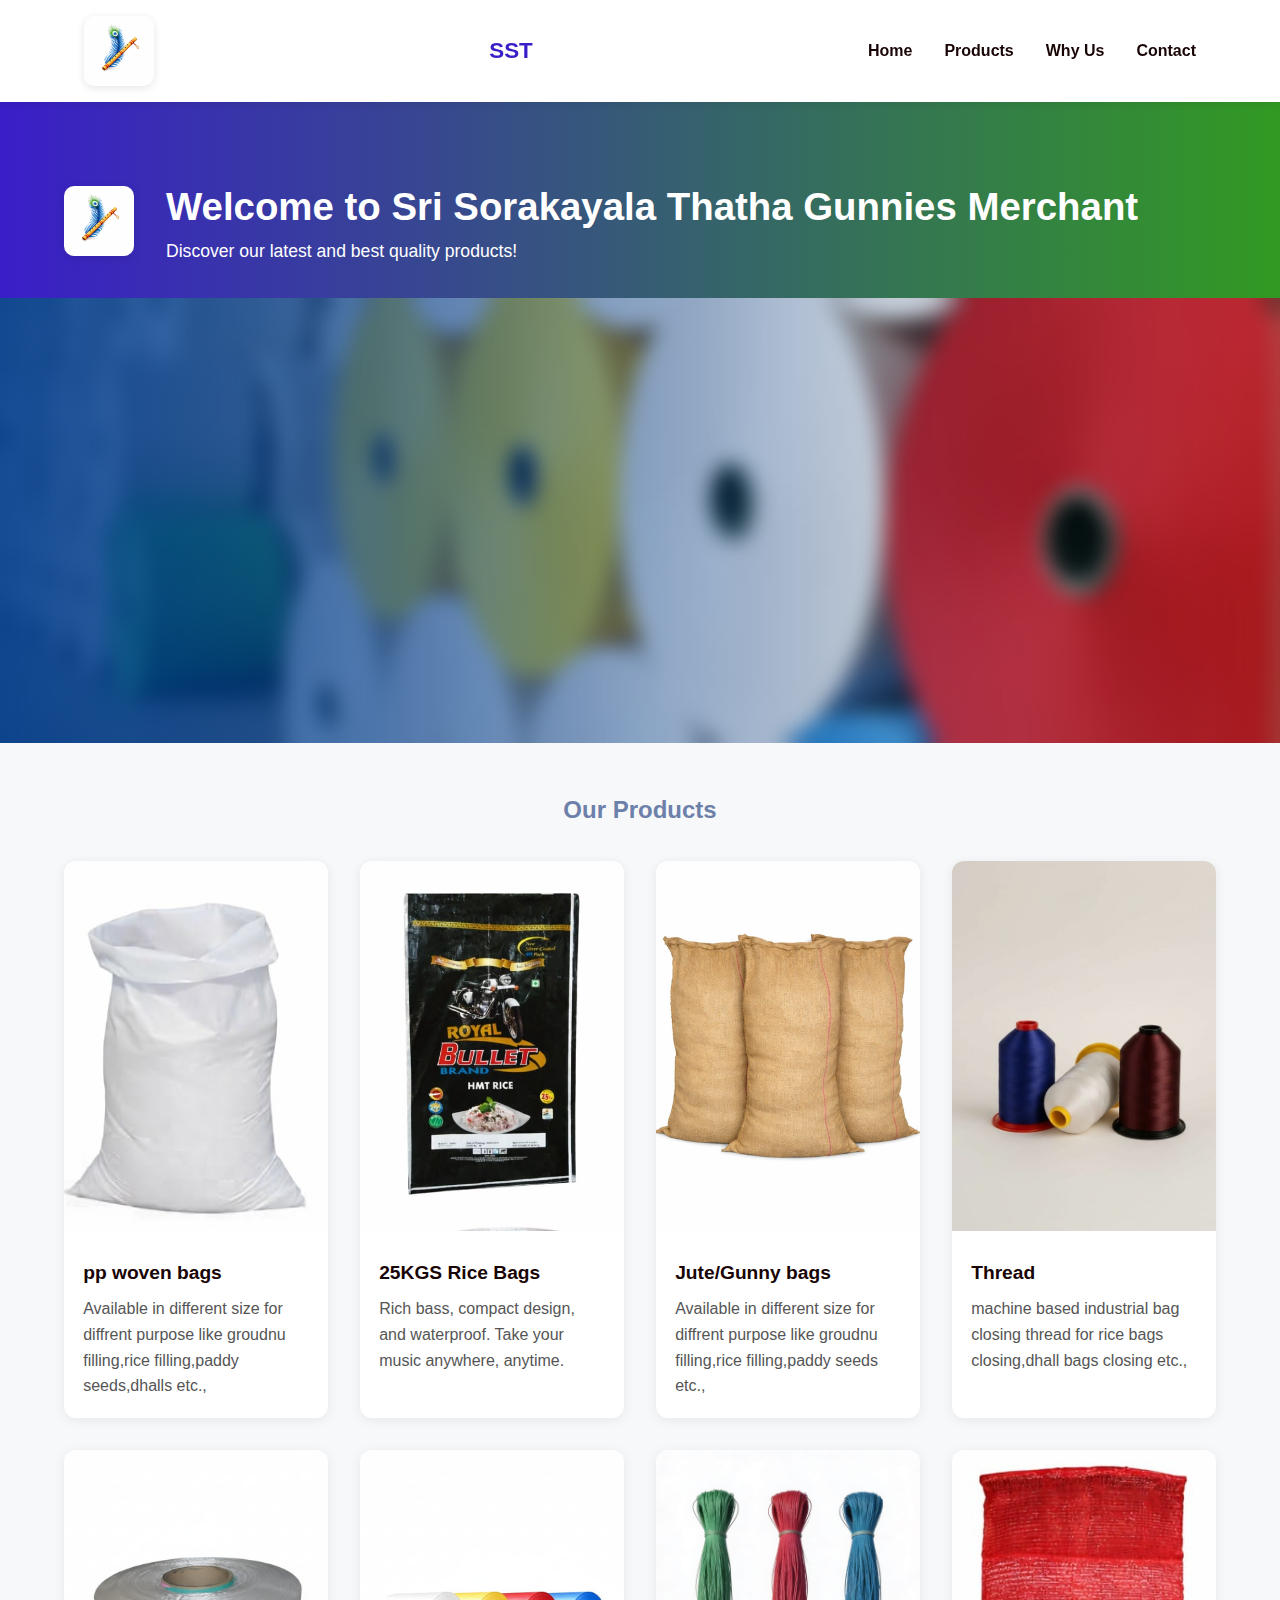
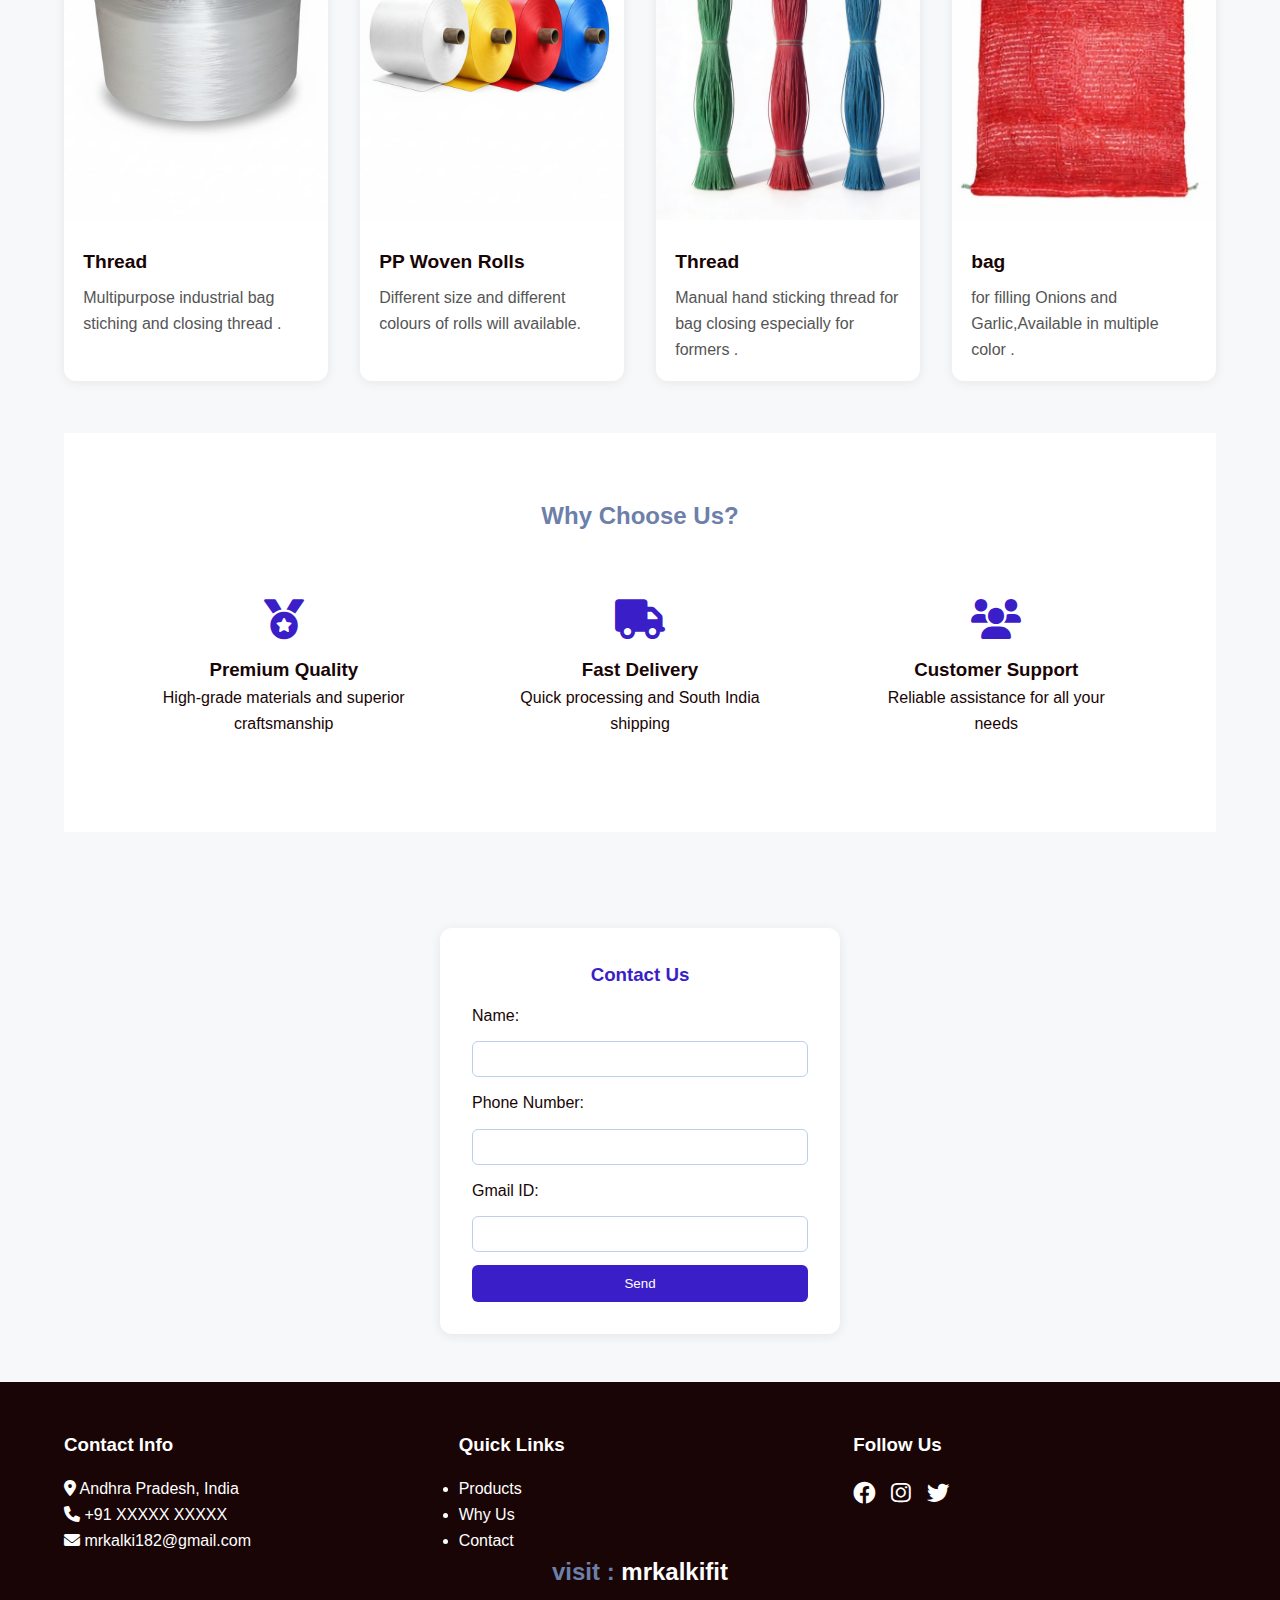
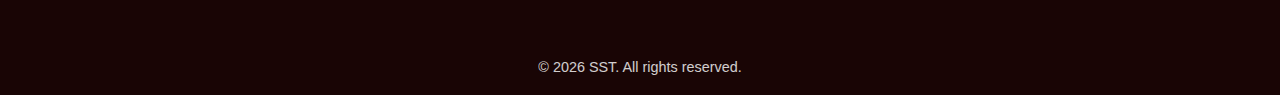
<file: index.html>
<!DOCTYPE html>
<html lang="en">
<head>
  <meta charset="UTF-8">
  <meta name="viewport" content="width=device-width, initial-scale=1.0">
  <title>Home - Sri sorakayala thatha gunnies merchant</title>

  <link rel="stylesheet" href="style.css">
  <link rel="stylesheet"
        href="https://cdnjs.cloudflare.com/ajax/libs/font-awesome/6.0.0/css/all.min.css">
</head>
<body>

<!-- NAVBAR -->
<nav class="navbar">
  <div class="container nav-container">
    <img src="../images/logo.jpg" alt="logo" class="logo-left">
    <div class="nav-logo">SST</div>

    <div class="menu-toggle" id="menuToggle">
      <i class="fas fa-bars"></i>
    </div>

    <ul class="nav-links" id="navLinks">
      <li><a href="#home">Home</a></li>
      <li><a href="#products-section">Products</a></li>
      <li><a href="#why-us">Why Us</a></li>
      <li><a href="#contact-form">Contact</a></li>
    </ul>
  </div>
</nav>

<!-- HEADER -->
<header id="home">
  <div class="container">
    <div class="header-content">
      <img src="../images/logo.jpg" alt="logo" class="logo-left">
      <div class="header-right">
        <h1>Welcome to Sri Sorakayala Thatha Gunnies Merchant</h1>
        <p>Discover our latest and best quality products!</p>
      </div>
    </div>
  </div>
</header>
<!---company hero---->

<section class="company-hero">
  <div class="company-hero-content">
    <h2>Who We Are</h2>
    <p>
      We are a customer-centric company focused on quality, trust, and innovation.
      Our goal is to deliver reliable products and meaningful solutions that create
      long-term value for our customers and partners.
    </p>
  </div>
</section>

<!-- PRODUCTS -->
<main>
  <section id="products-section">
    <div class="container">
      <h2>Our Products</h2>

      <div id="products-grid" class="products-grid">
        <!-- Products loaded dynamically -->
      </div>
      <br>
      <br>
      <!-- WHY US -->
  <section id="why-us" class="why-us">
    <div class="container">
      <h2>Why Choose Us?</h2>

      <div class="benefits-grid">
        <div class="benefit-card">
          <i class="fas fa-medal"></i>
          <h3>Premium Quality</h3>
          <p>High-grade materials and superior craftsmanship</p>
        </div>

        <div class="benefit-card">
          <i class="fas fa-truck"></i>
          <h3>Fast Delivery</h3>
          <p>Quick processing and South India shipping</p>
        </div>

        <div class="benefit-card">
          <i class="fas fa-users"></i>
          <h3>Customer Support</h3>
          <p>Reliable assistance for all your needs</p>
        </div>
      </div>
    </div>
  </section>
</main>


      <!-- CONTACT FORM -->
      <form
        id="contact-form"
        class="contact-form"
        action="https://formsubmit.co/mrkalki182@gmail.com"
        method="POST"
      >
        <h3>Contact Us</h3>

        <label>Name:</label>
        <input type="text" name="name" required>

        <label>Phone Number:</label>
        <input type="tel" name="phone" pattern="[0-9]{10,15}" required>

        <label>Gmail ID:</label>
        <input type="email" name="email"
               pattern="[a-zA-Z0-9._%+-]+@gmail\.com" required>

        <input type="hidden" name="_subject" value="New Contact Form Submission">
        <input type="hidden" name="_captcha" value="false">
        <input type="hidden" name="_template" value="table">
        <button type="submit" class="btn">Send</button>
      </form>
    </div>
  </section>

  
<!-- FOOTER -->
<footer class="footer">
  <div class="container">
    <div class="footer-grid">

      <div class="footer-section">
        <h3>Contact Info</h3>
        <p><i class="fas fa-map-marker-alt"></i> Andhra Pradesh, India</p>
        <p><i class="fas fa-phone"></i> +91 XXXXX XXXXX</p>
        <p><i class="fas fa-envelope"></i> mrkalki182@gmail.com</p>
      </div>

      <div class="footer-section">
        <h3>Quick Links</h3>
        <ul>
          <li><a href="#products-section">Products</a></li>
          <li><a href="#why-us">Why Us</a></li>
          <li><a href="#contact-form">Contact</a></li>
          <h2><p>visit : <a href="gym/gym.html">mrkalkifit</a></p></h2>
        </ul>
      </div>

      <div class="footer-section">
        <h3>Follow Us</h3>
        <div class="social-links">
          <a href="#"><i class="fab fa-facebook"></i></a>
          <a href="#"><i class="fab fa-instagram"></i></a>
          <a href="#"><i class="fab fa-twitter"></i></a>
        </div>
      </div>

    </div>

    <div class="footer-bottom">
      <p>&copy; <span id="year"></span> SST. All rights reserved.</p>
    </div>
  </div>
</footer>

<script src="script.js"></script>
<script>
  document.getElementById("year").textContent = new Date().getFullYear();
</script>

</body>
</html>
</file>
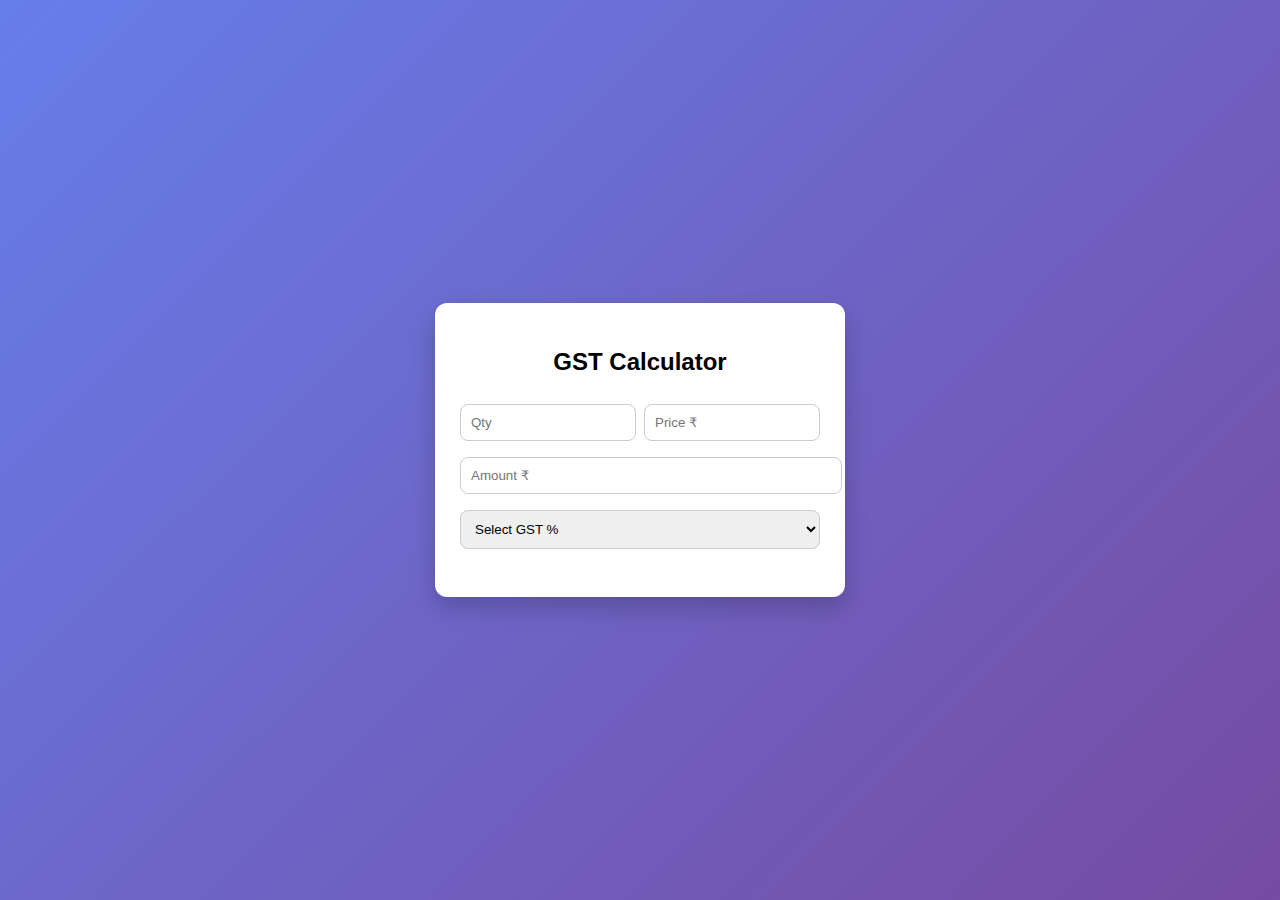
<file: calculator.html>
<!DOCTYPE html>
<html lang="en">
<head>
<meta charset="UTF-8">
<meta name="viewport" content="width=device-width, initial-scale=1.0">
<title>GST Calculator</title>

<style>
body {
    font-family: Arial;
    background: linear-gradient(135deg,#667eea,#764ba2);
    display:flex;
    justify-content:center;
    align-items:center;
    height:100vh;
    margin:0;
}
.container {
    background:#fff;
    padding:25px;
    border-radius:12px;
    width:360px;
    box-shadow:0 10px 25px rgba(0,0,0,0.2);
}
h2 { text-align:center; }

.input-group {
    display:flex;
    gap:8px;
}
input, select {
    width:100%;
    padding:10px;
    margin:8px 0;
    border-radius:8px;
    border:1px solid #ccc;
}

.result {
    margin-top:15px;
    font-size:15px;
    line-height:1.6;
}
</style>
</head>

<body>

<div class="container">
    <h2>GST Calculator</h2>

    <!-- Qty * Price -->
    <div class="input-group">
        <input type="number" id="qty" placeholder="Qty">
        <input type="number" id="price" placeholder="Price ₹">
    </div>

    <!-- Amount -->
    <input type="number" id="amount" placeholder="Amount ₹">

    <!-- GST Options -->
    <select id="gst">
        <option value="">Select GST %</option>
        <option value="5">5%</option>
        <option value="12">12%</option>
        <option value="18">18%</option>
        <option value="-5">-5%</option>
        <option value="-12">-12%</option>
        <option value="-18">-18%</option>
    </select>

    <div class="result" id="result"></div>
</div>

<script>
const qtyEl = document.getElementById("qty");
const priceEl = document.getElementById("price");
const amountEl = document.getElementById("amount");
const gstEl = document.getElementById("gst");
const result = document.getElementById("result");

document.querySelectorAll("input, select").forEach(el => {
    el.addEventListener("input", calculate);
});

// ₹ formatter with negative support
function formatINR(v) {
    let sign = v < 0 ? "-" : "";
    return sign + "₹" + Math.abs(v).toFixed(2);
}

function calculate() {
    let qty = parseFloat(qtyEl.value);
    let price = parseFloat(priceEl.value);
    let amount = parseFloat(amountEl.value);
    let gstRate = parseFloat(gstEl.value);

    // Auto-fill amount if qty & price exist
    if (!isNaN(qty) && !isNaN(price)) {
        amount = qty * price;
        amountEl.value = amount;
    }

    if (isNaN(amount) || isNaN(gstRate)) {
        result.innerHTML = "";
        return;
    }

    let gstAmount = amount * gstRate / 100;
    let total = amount + gstAmount;

    let cgstRate = gstRate / 2;
    let sgstRate = gstRate / 2;

    let cgst = gstAmount / 2;
    let sgst = gstAmount / 2;

    result.innerHTML = `
        <div><strong>Amount:</strong> ${formatINR(amount)}</div>
        <div><strong>GST (${gstRate}%):</strong> ${formatINR(gstAmount)}</div>
        <div><strong>CGST (${cgstRate}%):</strong> ${formatINR(cgst)}</div>
        <div><strong>SGST (${sgstRate}%):</strong> ${formatINR(sgst)}</div>
        <div><strong>Total:</strong> ${formatINR(total)}</div>
    `;
}
</script>

</body>
</html>
</file>
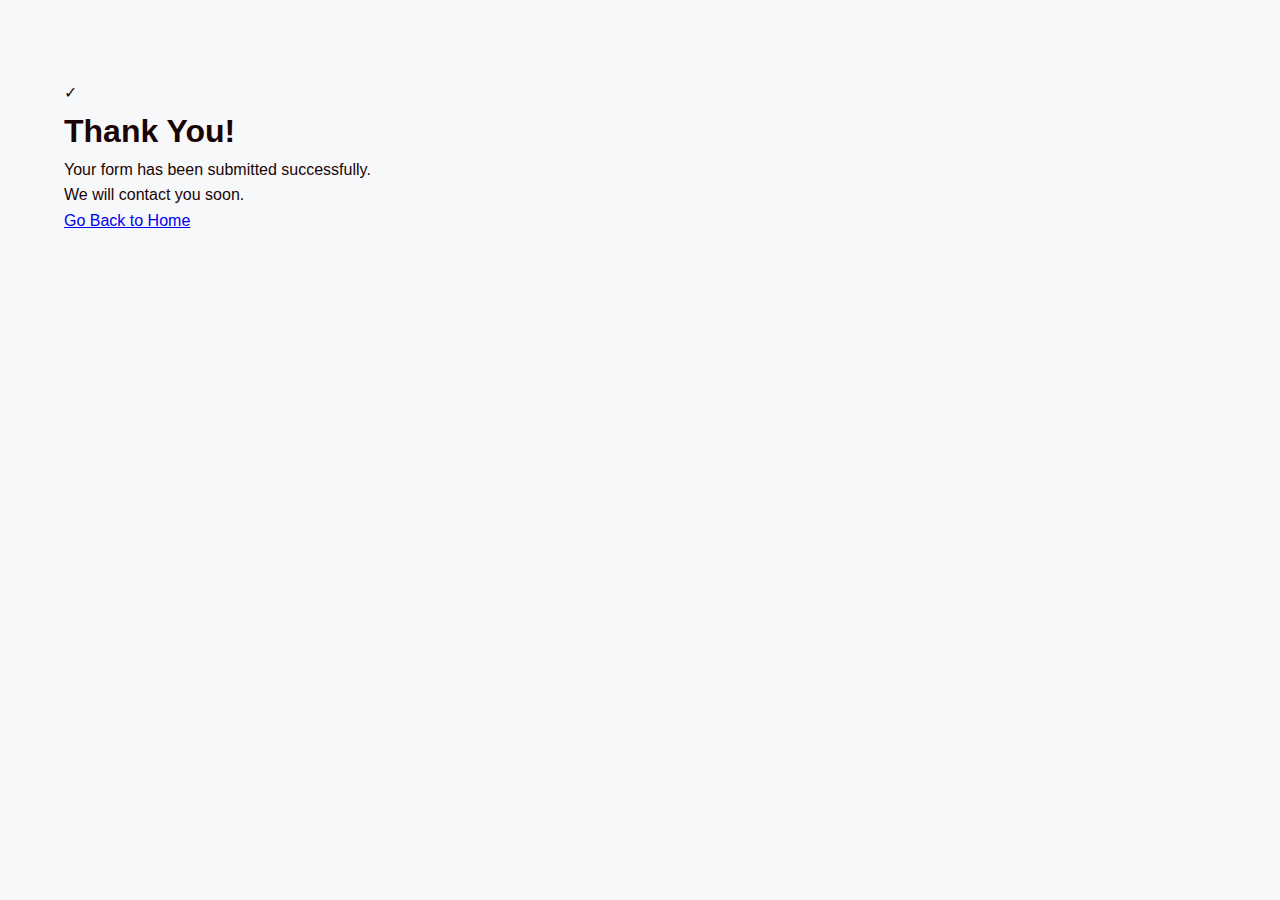
<file: thank_you.html>
<!DOCTYPE html>
<html lang="en">
<head>
  <meta charset="UTF-8">
  <meta name="viewport" content="width=device-width, initial-scale=1.0">
  <title>Thank You</title>
  <link rel="stylesheet" href="style.css">
</head>
<body>

  <div class="container">
    <div class="card">
      <div class="checkmark">✓</div>
      <h1>Thank You!</h1>
      <p>Your form has been submitted successfully.<br>
         We will contact you soon.</p>

      <a href="/" class="btn">Go Back to Home</a>
    </div>
  </div>

</body>
</html>
</file>
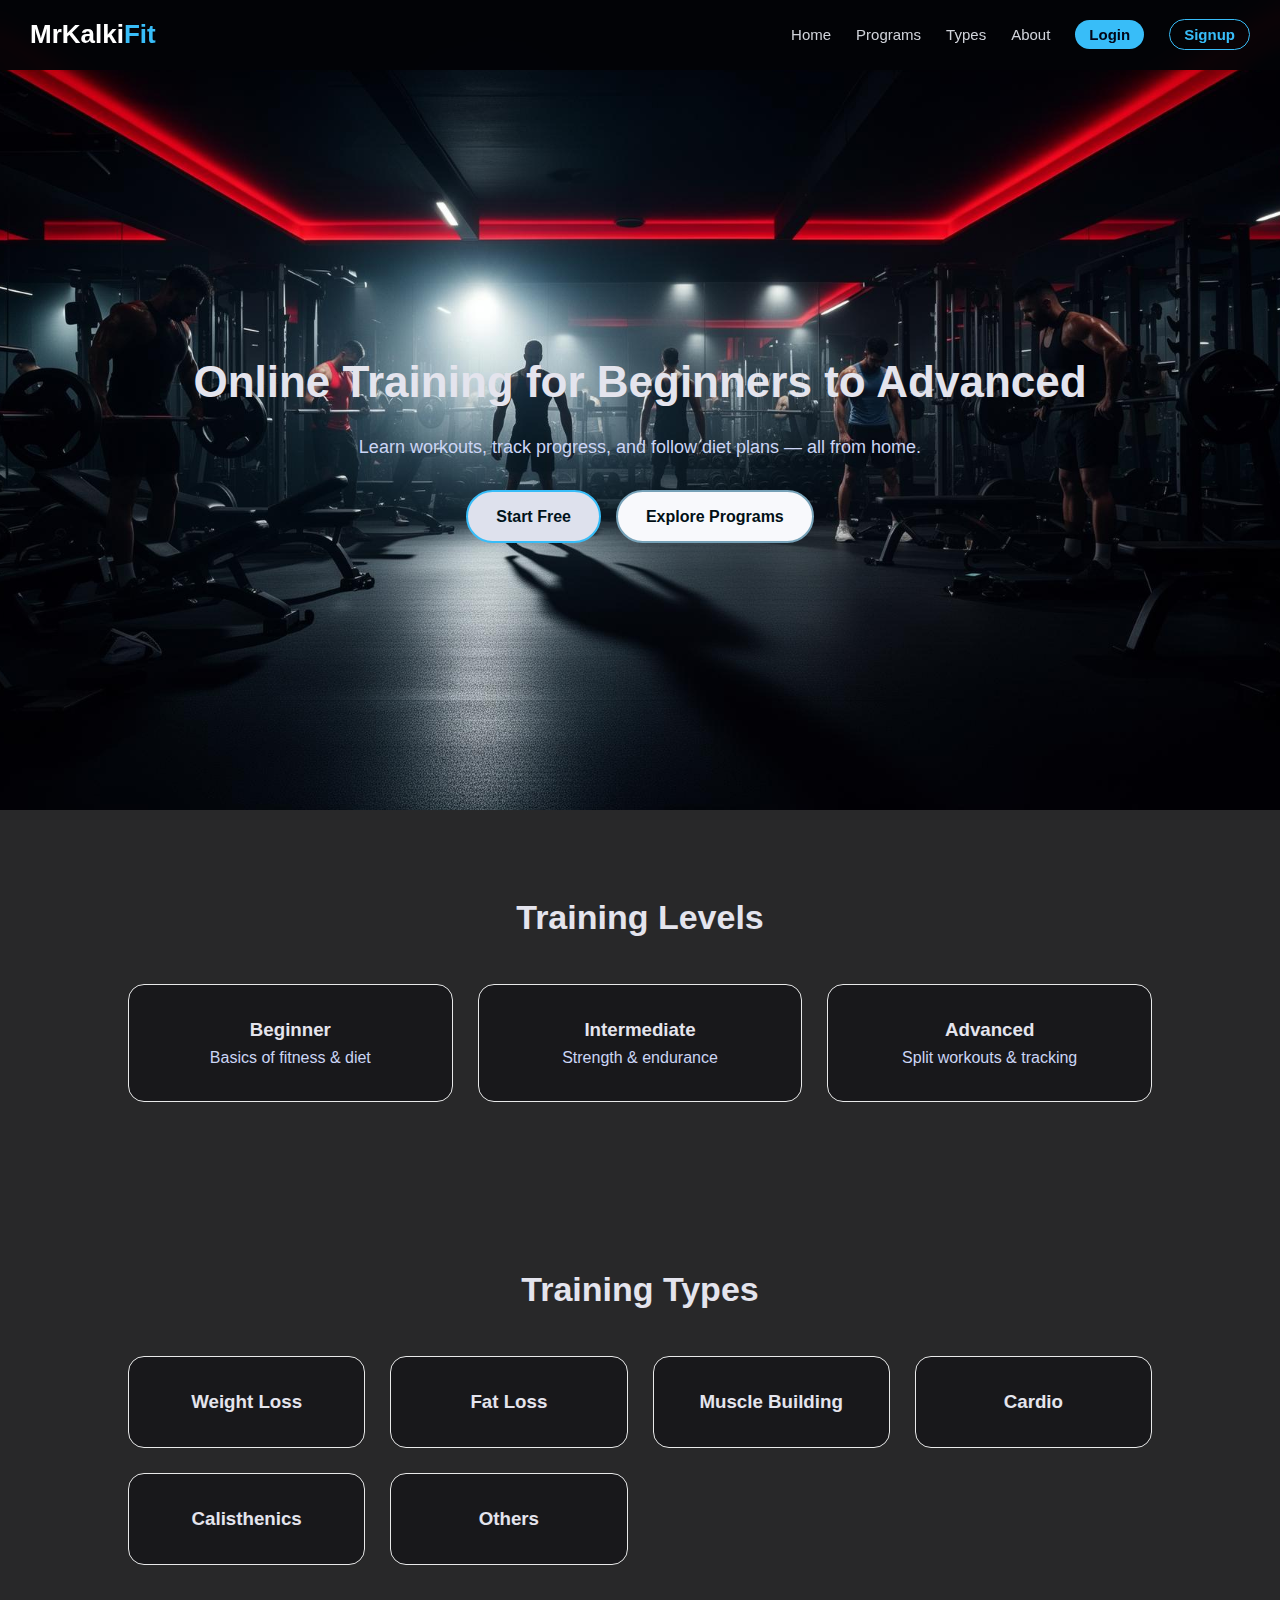
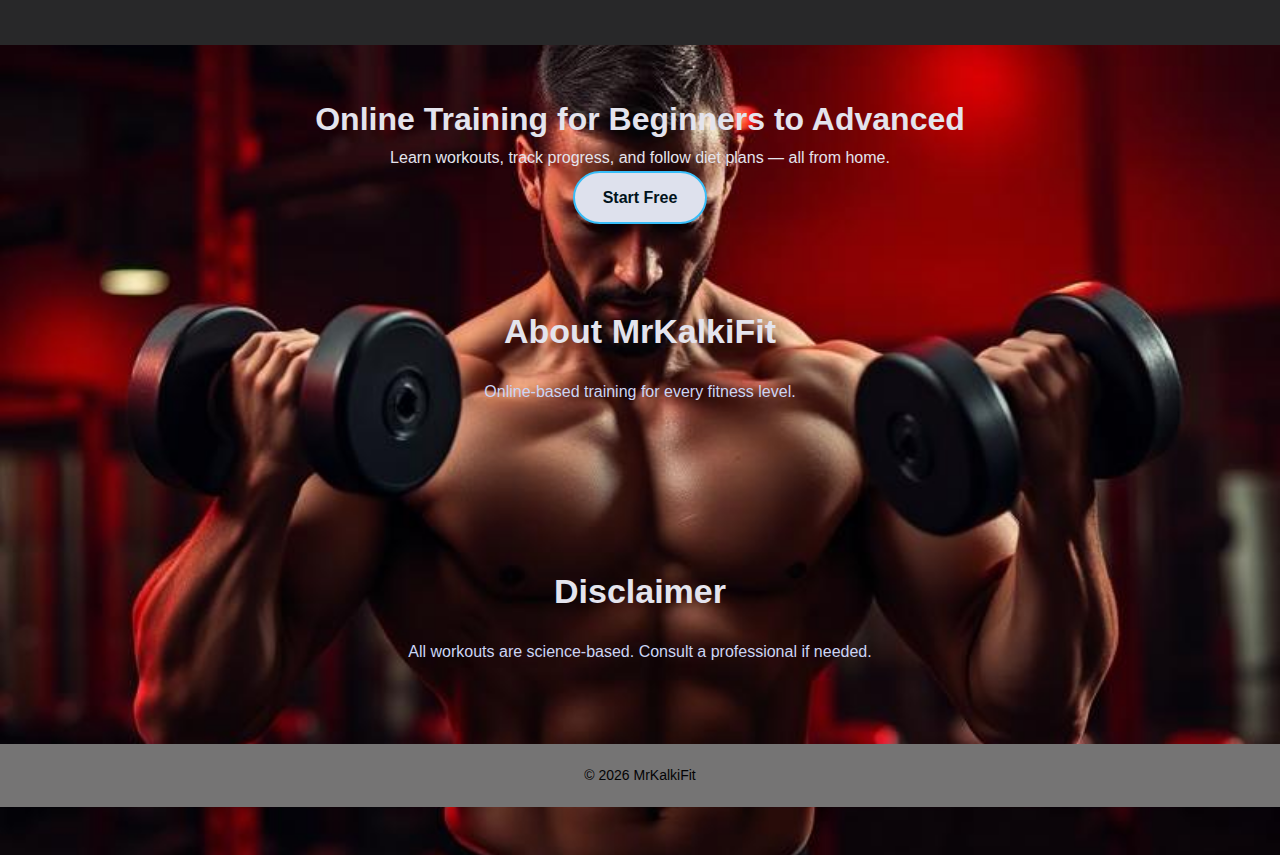
<file: gym/gym.html>
<!DOCTYPE html>
<html lang="en">
<head>
    <meta charset="UTF-8">
    <meta name="viewport" content="width=device-width, initial-scale=1.0">
    <title>MrKalkiFit | Online Fitness Platform</title>
    <link rel="stylesheet" href="css/stylegym.css">
</head>
<body>

<header class="header">
    <div class="logo">MrKalki<span>Fit</span></div>

    <nav class="navbar" id="navbar">
        <ul class="nav-links">
            <li><a href="#home">Home</a></li>
            <li><a href="#programs">Programs</a></li>
            <li><a href="#types">Types</a></li>
            <li><a href="#about">About</a></li>
            <li><a href="login.html" class="btn-small">Login</a></li>
            <li><a href="signup.html" class="btn-small outline">Signup</a></li>
        </ul>
    </nav>

    <div class="menu-toggle" id="menuToggle">☰</div>
</header>

<section id="home" class="hero">
    <h1>Online Training for Beginners to Advanced</h1>
    <p>Learn workouts, track progress, and follow diet plans — all from home.</p>
    <div class="hero-buttons">
        <a href="signup.html" class="btn inline">Start Free</a>
        <a href="#programs" class="btn outline">Explore Programs</a>
    </div>
</section>

<section id="programs" class="section">
    <h2>Training Levels</h2>
    <div class="cards">
        <div class="card"><h3>Beginner</h3><p>Basics of fitness & diet</p></div>
        <div class="card"><h3>Intermediate</h3><p>Strength & endurance</p></div>
        <div class="card"><h3>Advanced</h3><p>Split workouts & tracking</p></div>
    </div>
</section>

<section id="types" class="section">
    <h2>Training Types</h2>
    <div class="cards">
        <div class="card"><h3>Weight Loss</h3></div>
        <div class="card"><h3>Fat Loss</h3></div>
        <div class="card"><h3>Muscle Building</h3></div>
        <div class="card"><h3>Cardio</h3></div>
        <div class="card"><h3>Calisthenics</h3></div>
        <div class="card"><h3>Others</h3></div>
    </div>
</section>
<section id="home" class="join_us">
    <h1>Online Training for Beginners to Advanced</h1>
    <p>Learn workouts, track progress, and follow diet plans — all from home.</p>
    <div class="hero-buttons">
        <a href="signup.html" class="btn inline">Start Free</a>
    </div>

<section id="about" class="section light">
    <h2>About MrKalkiFit</h2>
    <p>Online-based training for every fitness level.</p>
</section>

<section id="disclaimer" class="section light">
    <h2>Disclaimer</h2>
    <p>All workouts are science-based. Consult a professional if needed.</p>
</section>

<footer class="footer">
    © 2026 MrKalkiFit
</footer>

<script src="js/main.js"></script>
</body>
</html>
</file>
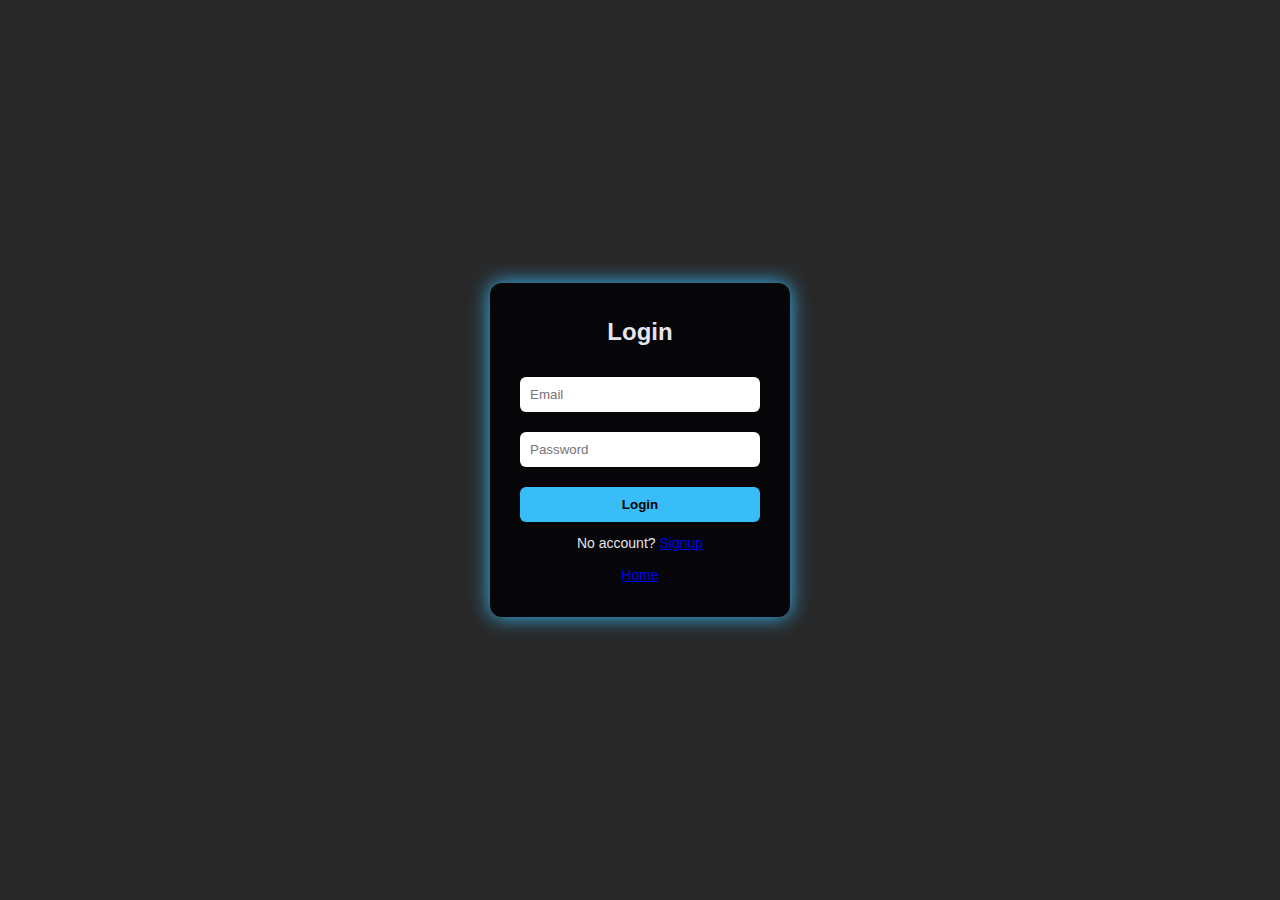
<file: gym/login.html>
<!DOCTYPE html>
<html lang="en">
<head>
  <meta charset="UTF-8">
  <meta name="viewport" content="width=device-width, initial-scale=1.0">
  <title>Login | MrKalkiFit</title>
  <link rel="stylesheet" href="css/stylegym.css">
</head>
<body class="auth-body">

<div class="auth-box">
  <h2>Login</h2>
  <input type="email" id="email" placeholder="Email">
  <input type="password" id="password" placeholder="Password">
  <button onclick="login()">Login</button>
  <p>No account? <a href="signup.html">Signup</a></p>
  <p><a href="gym.html">Home</a></p>
</div>

<script src="js/auth.js"></script>
</body>
</html>
</file>
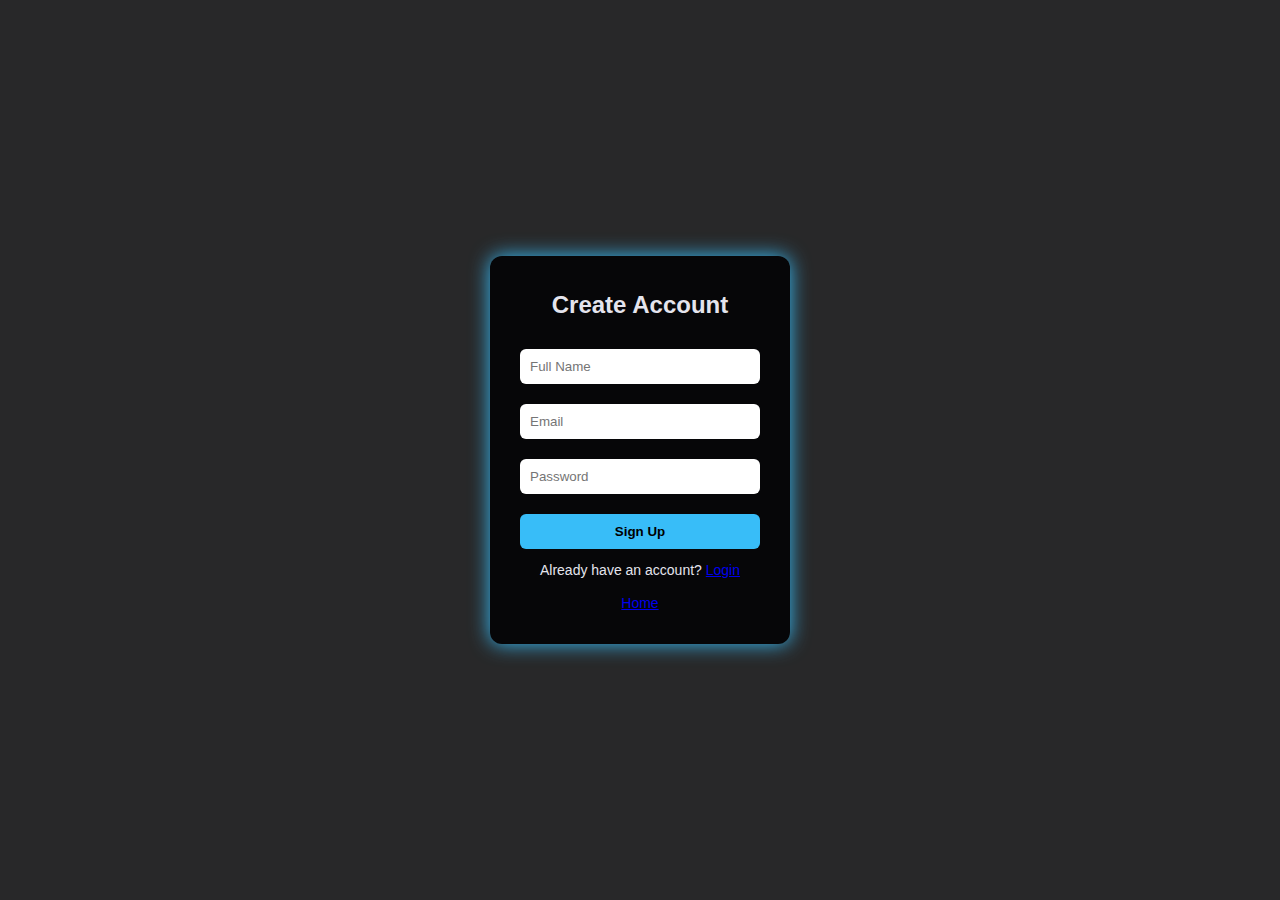
<file: gym/signup.html>
<!DOCTYPE html>
<html lang="en">
<head>
  <meta charset="UTF-8">
  <meta name="viewport" content="width=device-width, initial-scale=1.0">
  <title>Signup | MrKalkiFit</title>
  <link rel="stylesheet" href="css/stylegym.css">
</head>
<body class="auth-body">

<div class="auth-box">
  <h2>Create Account</h2>
  <input type="text" id="name" placeholder="Full Name">
  <input type="email" id="email" placeholder="Email">
  <input type="password" id="password" placeholder="Password">
  <button onclick="signup()">Sign Up</button>
  <p>Already have an account? <a href="login.html">Login</a></p>
  <p><a href="gym.html">Home</a></p>
</div>

<script src="js/auth.js"></script>
</body>
</html>
</file>
<file: style.css>
/* ================= ROOT VARIABLES ================= */
:root {
  --primary: #3a1ec8;
  --secondary: #329a22;
  --dark: #190505;
  --light: #f7f8fa;
  --white: #ffffff;
}
/* Navbar */
.navbar {
    position: fixed;
    width: 100%;
    background: var(--white);
    box-shadow: 0 2px 5px rgba(0, 0, 0, 0.1);
    z-index: 1000;
}

.navbar .container {
    display: flex;
    justify-content: space-between;
    align-items: center;
    padding: 1rem 20px;
}

.logo {
    font-size: 1.5rem;
    font-weight: bold;
    color: var(--primary-color);
}

.nav-links { 
    display: flex;
    list-style: none;
    gap: 2rem;
}

.nav-links a {
    text-decoration: none;
    color: var(--dark-color);
    font-weight: 500;
    transition: color 0.3s;
}

.nav-links a:hover {
    color: var(--primary-color);
}

/* ================= RESET ================= */
* {
  margin: 0;
  padding: 0;
  box-sizing: border-box;
}

/* ================= BASE ================= */
body {
  font-family: 'Segoe UI', Arial, sans-serif;
  background: var(--light);
  color: var(--dark);
  line-height: 1.6;
  padding-top: 80px;
}

.container {
  width: 90%;
  max-width: 1200px;
  margin: auto;
}

/* ================= NAVBAR ================= */
.navbar {
  position: fixed;
  top: 0;
  width: 100%;
  background: var(--white);
  box-shadow: 0 2px 8px rgba(0,0,0,0.08);
  z-index: 1000;
}

.nav-container {
  display: flex;
  justify-content: space-between;
  align-items: center;
  padding: 1rem 20px;
}

.nav-logo {
  font-size: 1.4rem;
  font-weight: bold;
  color: var(--primary);
}

.nav-links {
  display: flex;
  list-style: none;
  gap: 2rem;
}

.nav-links a {
  text-decoration: none;
  font-weight: 600;
  color: var(--dark);
}

/* Hamburger */
.menu-toggle {
  display: none;
  font-size: 1.8rem;
  cursor: pointer;
}

/* ===== MOBILE VIEW ===== */
@media (max-width: 768px) {
  .menu-toggle {
    display: block;
  }

  .nav-links {
    position: absolute;
    top: 70px;
    left: 0;
    width: 100%;
    background: rgb(255, 255, 255);
    flex-direction: column;
    align-items: center;
    display: none;
    padding: 1rem 0;
  }

  .nav-links.active {
    display: flex;
  }
}
/* ================= HEADER ================= */
header {
  background: linear-gradient(90deg, var(--primary), var(--secondary));
  color: var(--white);
  padding: 6rem 0 2rem;
  margin-top: flexible;
  box-shadow: 0 2px 8px rgba(0,0,0,0.04);
}

.header-content {
  display: flex;
  align-items: center;
  gap: 2rem;
}

.logo-left {
  height: 70px;
  border-radius: 10px;
  background: var(--white);
  box-shadow: 0 2px 8px rgba(0,0,0,0.1);
}

header h1 {
  font-size: 2.4rem;
}

header p {
  font-size: 1.1rem;
}
/* ===== Company Hero Section ===== */
.company-hero {
  width: 100%;
  height: flexible;
  background: url("../images/background.jpg") center/cover no-repeat;
  position: relative;
  display: flex;
  align-items: center;
  overflow: hidden;
}

/* Gradient + Blur Panel */
.company-hero::before {
  content: "";
  position: absolute;
  inset: 0;
  background: linear-gradient(
    90deg,
    rgba(0, 60, 140, 0.9) 0%,
    rgba(0, 60, 140, 0.65) 30%,
    rgba(0, 60, 140, 0.35) 55%,
    rgba(0, 60, 140, 0.15) 70%,
    rgba(0, 60, 140, 0) 100%
  );
  backdrop-filter: blur(10px);
}




/* Text Content */
.company-hero-content {
  position: relative;
  max-width: 600px;
  padding:100px;
  color: #141414;

  animation: heroFadeSlide 1.8s ease forwards;
  transform: translateX(-80px);
  opacity: 0;
}




.company-hero-content h2 {
  font-size: 2.8rem;
  margin-bottom: 15px;
  letter-spacing: 1px;
}

.company-hero-content p {
  font-size: 1.1rem;
  line-height: 1.8;
  color: #f0f4ff;
}

/* Animation */
@keyframes heroFadeSlide {
  to {
    transform: translateX(0);
    opacity: 1;
  }
}

/* Responsive */
@media (max-width: 768px) {
  .company-hero {
    height: auto;
    padding: 60px 0;
  }

  .company-hero::before {
    background: rgba(0, 60, 140, 0.9);
  }

  .company-hero-content {
    padding: 0 20px;
  }
}


/* ================= PRODUCTS ================= */
main {
  padding: 3rem 0;
}

h2 {
  text-align: center;
  margin-bottom: 2rem;
  color: #6c80aa;
}

.products-grid {
  display: grid;
  grid-template-columns: repeat(auto-fit, minmax(260px, 1fr));
  gap: 2rem;
}

.product-card {
  background: var(--white);
  border-radius: 12px;
  box-shadow: 0 2px 12px rgba(0,0,0,0.07);
  overflow: hidden;
  transition: transform 0.25s, box-shadow 0.25s;
}

.product-card:hover {
  transform: translateY(-6px);
  box-shadow: 0 6px 24px rgba(79,140,255,0.15);
}

.product-image {
  width: 100%;
  height: 370px;
  object-fit: cover;
}

.product-info {
  padding: 1.2rem;
}

.product-title {
  font-size: 1.2rem;
  font-weight: 600;
}

.product-desc {
  color: #555;
  margin-top: 0.5rem;
}

/* ================= CONTACT FORM ================= */
.contact-form {
  max-width: 400px;
  margin: 3rem auto;
  background: var(--white);
  padding: 2rem;
  border-radius: 12px;
  box-shadow: 0 2px 12px rgba(0,0,0,0.08);
  display: flex;
  flex-direction: column;
  gap: 0.8rem;
}

.contact-form h3 {
  color: var(--primary);
  text-align: center;
}

.contact-form input {
  padding: 0.6rem;
  border-radius: 6px;
  border: 1px solid #bcd0ee;
}

.contact-form button {
  background: var(--primary);
  color: var(--white);
  border: none;
  padding: 0.7rem;
  border-radius: 6px;
  cursor: pointer;
}

.contact-form button:hover {
  background: var(--secondary);
}

/* ================= WHY US ================= */
.why-us {
  padding: 4rem 0;
  background: var(--white);
}

.benefits-grid {
  display: grid;
  grid-template-columns: repeat(auto-fit, minmax(240px, 1fr));
  gap: 2rem;
  margin-top: 2rem;
}

.benefit-card {
  text-align: center;
  padding: 2rem;
}

.benefit-card i {
  font-size: 2.5rem;
  color: var(--primary);
  margin-bottom: 1rem;
}

/* ================= FOOTER ================= */
.footer {
  background: var(--dark);
  color: var(--white);
  padding: 3rem 0 1rem;
}

.footer-grid {
  display: grid;
  grid-template-columns: repeat(auto-fit, minmax(200px, 1fr));
  gap: 2rem;
}

.footer-section h3 {
  margin-bottom: 1rem;
}

.footer-section a {
  color: var(--white);
  text-decoration: none;
}

.footer-section a:hover {
  color: var(--primary);
}

.social-links {
  display: flex;
  gap: 1rem;
}

.social-links a {
  font-size: 1.4rem;
}

.footer-bottom {
  text-align: center;
  margin-top: 2rem;
  font-size: 0.9rem;
  opacity: 0.8;
}

/* ================= RESPONSIVE ================= */
@media (max-width: 768px) {
  .header-content {
    flex-direction: column;
    text-align: center;
  }

  .nav-links {
    display: none;
  }
}
</file>
<file: gym/css/stylegym.css>
/* ================= RESET & GLOBAL ================= */
* {
    margin: 0;
    padding: 0;
    box-sizing: border-box;
    font-family: "Segoe UI", Arial, sans-serif;
}

body {
    background: #282829;
    color: #e4e4ed; /*text color*/
    line-height: 1.6;
} 

/* ================= AUTH PAGES (LOGIN / SIGNUP) ================= */
.auth-body {
    display: flex;
    justify-content: center;
    align-items: center;
    height: 100vh;
}

.auth-box {
    background: #060608;
    padding: 30px;
    border-radius: 12px;
    width: 300px;
    box-shadow: 0 0 20px #38bdf8;
}

.auth-box h2 {
    text-align: center;
    margin-bottom: 15px;
}

.auth-box input {
    width: 100%;
    padding: 10px;
    margin: 10px 0;
    border-radius: 6px;
    border: none;
}

.auth-box button {
    width: 100%;
    padding: 10px;
    margin-top: 10px;
    background: #38bdf8;
    border: none;
    border-radius: 6px;
    font-weight: bold;
    cursor: pointer;
}

.auth-box p {
    margin-top: 10px;
    text-align: center;
    font-size: 14px;
}

/* ================= DASHBOARD ================= */
.dash-header1 {
    background: #d4d5d7;
    padding: 15px 20px;
    display: flex;
    justify-content: space-between;
    align-items: center;
    border-bottom: 1px solid #0f172a;
}

.dash-header1 button {
    padding: 6px 14px;
    background: #38bdf8;
    border: none;
    border-radius: 6px;
    font-weight: bold;
    cursor: pointer;
}

.tracker {
    padding: 20px;
}

.tracker input {
    padding: 10px;
    width: 100%;
    max-width: 300px;
    margin-right: 10px;
}

.tracker button {
    padding: 10px 15px;
    background: #38bdf8;
    border: none;
    border-radius: 6px;
    font-weight: bold;
}

.tracker ul {
    margin-top: 10px;
    list-style: none;
}

/* ================= HEADER & NAVBAR ================= */
.header {
    position: fixed;
    top: 0;
    width: 100%;
    background: rgba(2, 3, 6, 0.95); /*head color*/
    backdrop-filter: blur(6px);
    display: flex;
    align-items: center;
    justify-content: space-between;
    padding: 14px 30px;
    z-index: 1000;
}

.logo {
    font-size: 26px;
    font-weight: bold;
    color: #fff;
}

.logo span {
    color: #38bdf8;
}

.nav-links {
    display: flex;
    list-style: none;
    gap: 25px;
    align-items: center;
}

.nav-links a {
    color: #d0d3da; /*nav text color*/
    text-decoration: burlywood;
    font-size: 15px;
    transition: color 0.3s;
}

.nav-links a:hover {
    color: #38bdf8;
}

/* Navbar buttons */
.btn-small {
    padding: 6px 14px;
    border-radius: 20px;
    background: #38bdf8;
    color: #020617 !important;
    font-weight: bold;
}

.btn-small.outline {
    background: transparent;
    border: 1px solid #38bdf8;
    color: #38bdf8 !important;
}

/* Mobile menu icon */
.menu-toggle {
    display: none;
    font-size: 28px;
    cursor: pointer;
    color: #fff;
}

/* ================= HERO SECTION ================= */
.hero {
    
    min-height: 90vh;
     background: url(../imagesgym/background.jpg) no-repeat center center/cover;
    padding: 140px 10% 60px;
    display: flex;
    flex-direction: column;
    justify-content: center;
    text-align: center;
}

.hero h1 {
    font-size: 44px;
    margin-bottom: 16px;
    animation: fadeUp 1s ease;
}

.hero p {
    font-size: 18px;
    max-width: 600px;
    margin: 0 auto 28px;
    color: #080e22;
    animation: fadeUp 1.3s ease;
}

.hero-buttons {
    display: flex;
    gap: 15px;
    justify-content: center;
    animation: fadeUp 1.6s ease;
}

/* Main buttons */
.btn.inline {
    background: #dee1ed;
    border: 2px solid #38bdf8;
    color: #01131b;
    padding: 12px 28px;
    border-radius: 30px;
    font-weight: bold;
    text-decoration: none;
    transition: transform 0.3s, box-shadow 0.3s;
}

.btn.outline {
    background: #f8f9fc;
    border: 2px solid #77a2b8;
    color: #021016;
    padding: 12px 28px;
    border-radius: 30px;
    font-weight: bold;
    text-decoration: none;
    transition: transform 0.3s, box-shadow 0.3s;
}

.btn:hover {
    transform: translateY(-4px);
    box-shadow: 0 10px 25px rgba(56, 189, 248, 0.4);
}

/* ================= SECTIONS ================= */
.section {
    padding: 80px 10%;
    text-align: center;
}

.section h2 {
    font-size: 34px;
    margin-bottom: 20px;
}

.section p {
    max-width: 700px;
    margin: auto;
    color: #cbd5f5;
}

/* ================= PROGRAM CARDS ================= */
.cards {
    display: grid;
    grid-template-columns: repeat(auto-fit, minmax(230px, 1fr));
    gap: 25px;
    margin-top: 40px;
}

.card {
    background: #18181b;                /*card bg*/
    padding: 30px;
    border-radius: 16px;
    border: 1px solid #e8e9e9;
    transition: transform 0.4s, box-shadow 0.4s;
}

.card:hover {
    transform: translateY(-10px);
    box-shadow: 0 20px 40px rgba(56, 189, 248, 0.25);
}
/* ================= HERO SECTION2 ================= */
.join_us {
    
    min-height: 90vh;
     background: url(../imagesgym/program-muscle.jpg) no-repeat center center/cover;
    padding: flexible;
    display: flex;
    flex-direction: column;
    justify-content: center;
    text-align: center;
}

.hero h1 {
    font-size: 44px;
    margin-bottom: 16px;
    animation: fadeUp 1s ease;
}

.hero p {
    font-size: 18px;
    max-width: 600px;
    margin: 0 auto 28px;
    color: #cbd5f5;
    animation: fadeUp 1.3s ease;
}


/* ================= CTA ================= */
.cta {
    background: linear-gradient(135deg, #38bdf8, #0ea5e9);
    color: #020617;
    padding: 70px 10%;
    text-align: center;
}

/* ================= FOOTER ================= */
.footer {
    background: #757474;
    padding: 20px;
    text-align: center;
    font-size: 14px;
    color: #030304;
}

/* ================= ANIMATIONS ================= */
@keyframes fadeUp {
    from {
        opacity: 0;
        transform: translateY(30px);
    }
    to {
        opacity: 1;
        transform: translateY(0);
    }
}

/* ================= RESPONSIVE ================= */
@media (max-width: 768px) {

    .menu-toggle {
        display: block;
    }

    .navbar {
        position: absolute;
        top: 64px;
        right: 0;
        width: 100%;
        background: #020617;
        display: none;
    }

    .navbar.active {
        display: block;
    }

    .nav-links {
        flex-direction: column;
        padding: 20px;
        gap: 15px;
    }

    .auth-box {
        width: 90%;
    }

    .hero h1 {
        font-size: 32px;
    }

    .hero p {
        font-size: 16px;
    }

    .hero-buttons {
        flex-direction: column;
    }
}
</file>
